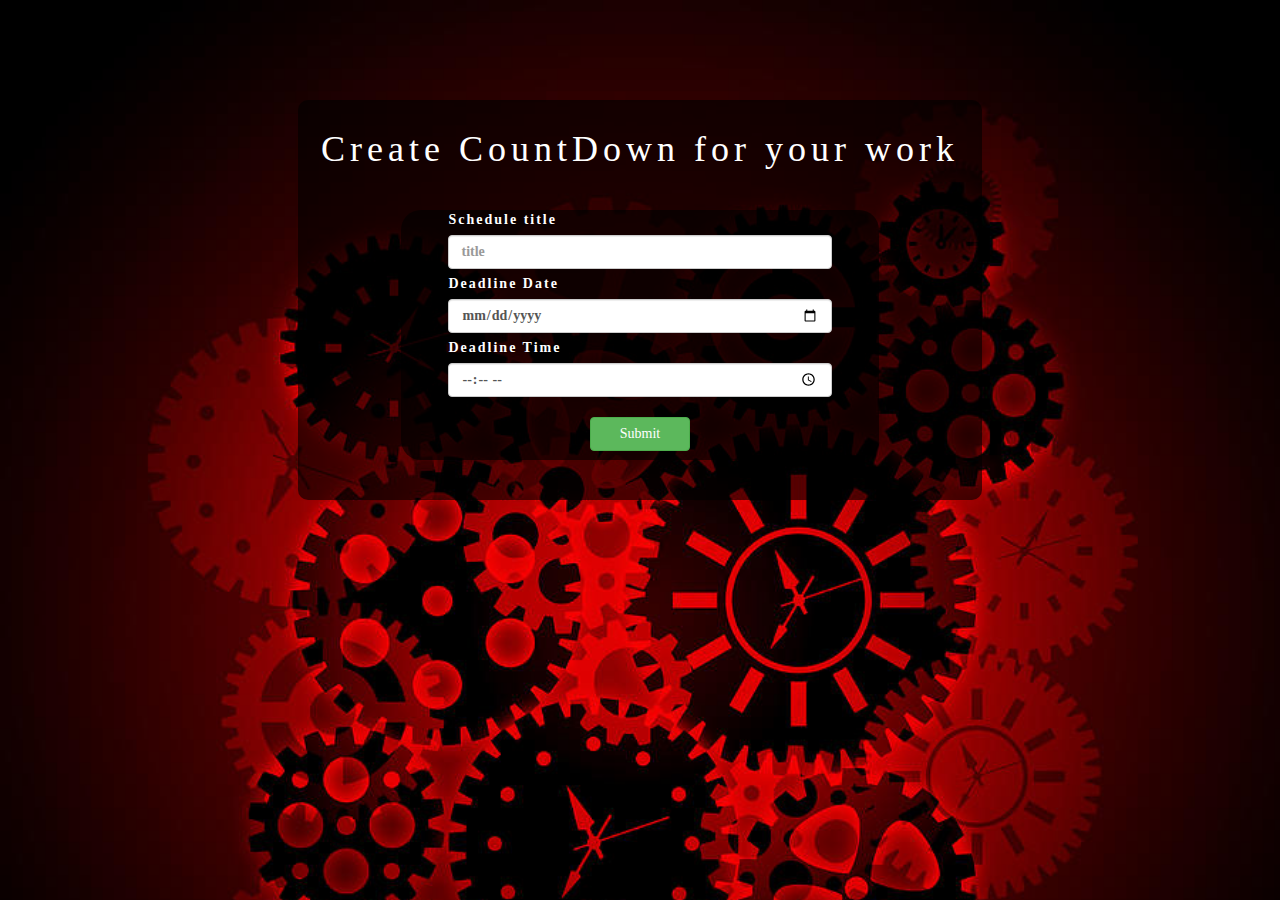
<file: Javascript Object/index.html>
<!DOCTYPE html>
<html lang="en">
<head>
	<meta charset="UTF-8">
	<title>Document</title>
	<link rel="stylesheet" href="https://maxcdn.bootstrapcdn.com/bootstrap/3.3.7/css/bootstrap.min.css" integrity="sha384-BVYiiSIFeK1dGmJRAkycuHAHRg32OmUcww7on3RYdg4Va+PmSTsz/K68vbdEjh4u" crossorigin="anonymous">
	<link rel="stylesheet" href="style.css">
	<script   src="https://code.jquery.com/jquery-3.1.0.min.js"   integrity="sha256-cCueBR6CsyA4/9szpPfrX3s49M9vUU5BgtiJj06wt/s="   crossorigin="anonymous"></script>
	<script src="https://maxcdn.bootstrapcdn.com/bootstrap/3.3.7/js/bootstrap.min.js" integrity="sha384-Tc5IQib027qvyjSMfHjOMaLkfuWVxZxUPnCJA7l2mCWNIpG9mGCD8wGNIcPD7Txa" crossorigin="anonymous"></script>
	
</head>
<body>
	<div class="container" >
		<div id="countdown1">
			<div class="title">
				<h1> Create CountDown for your work </h1>
			</div>
			<div class="schedule-input">
				<form id="countdownForm" action="" novalidate>
					<label for="countdown-title">Schedule title</label>
					<input class="form-control countdown-title" name="countdown-title" id="title" placeholder="title" type="text">
					<div class="countdown-input">
						
						<label for="countdown-deadline">Deadline Date</label>
						<input class="form-control countdown-date"  name="countdown-date" id="date" type="date">
						
						<label for="countdown-deadline">Deadline Time</label>
						<input class="form-control countdown-time" name="countdown-time"  id="time" type="time">
						<div class="countdown-submit">
						 <button id ="submit-countdown" class="btn btn-success">Submit</button>
						</div>
					</div>
					
				</form>
				
			</div>
		</div>
		<div id ="show-time" class="hide">
			<div id="show-schedule">
				<div id="display-title">
					<p>Hellooo waasip</p>
				</div>
				<div class="display-countdown ">
					<div class="display-time col-md-3 col-lg-3">
						<div id="show-days">
							
						</div>
						<div id="days">
							<p>Days</p>
						</div>
					</div>
					<div class="display-time col-md-3 col-lg-3">
						<div id="show-hours">
							
						</div>
						<div id="hours">
							<p>hours</p>
						</div>
					</div>
					<div class="display-time col-md-3 col-lg-3">
						<div id="show-min">
							
						</div>
						<div id="min">
							<p>Min</p>
						</div>
					</div>
					<div class="display-time col-md-3 col-lg-3">
						<div id="show-secs">
							
						</div>
						<div id="secs">
							<p>Secs</p>
						</div>
					</div>
				</div>
			</div>
		</div>
	</div>
	<script src="script.js"></script>
</body>
</html>
</file>
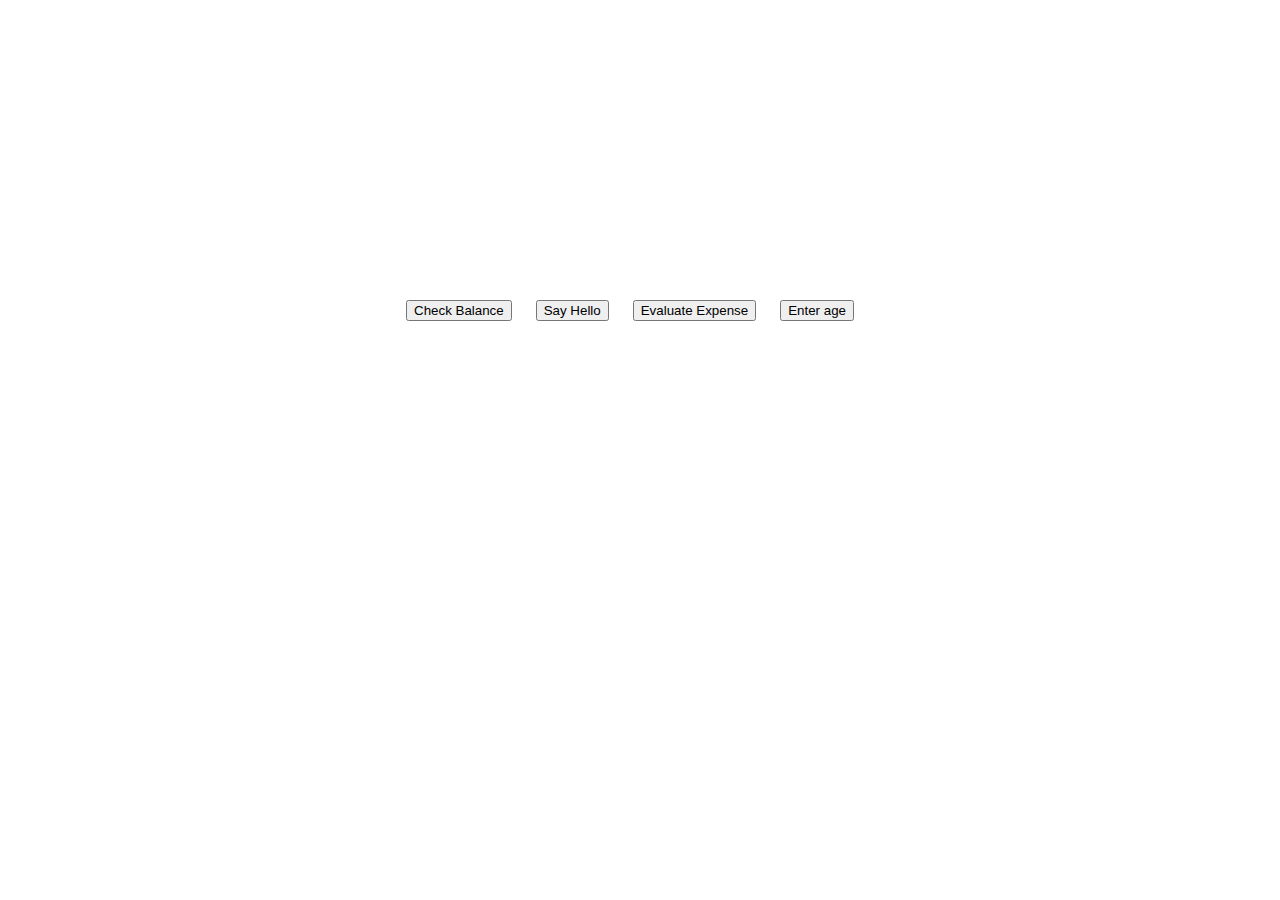
<file: Javascript-Error/index.html>
<!DOCTYPE html>
<html lang="en">
<head>
	<meta charset="UTF-8">
	<title>Document</title>
	<link rel="stylesheet" href="https://maxcdn.bootstrapcdn.com/bootstrap/3.3.6/css/bootstrap.min.css" integrity="sha384-1q8mTJOASx8j1Au+a5WDVnPi2lkFfwwEAa8hDDdjZlpLegxhjVME1fgjWPGmkzs7" crossorigin="anonymous">
	<script   src="https://code.jquery.com/jquery-2.2.1.min.js"   integrity="sha256-gvQgAFzTH6trSrAWoH1iPo9Xc96QxSZ3feW6kem+O00="   crossorigin="anonymous"></script>
<script src="https://maxcdn.bootstrapcdn.com/bootstrap/3.3.6/js/bootstrap.min.js" integrity="sha384-0mSbJDEHialfmuBBQP6A4Qrprq5OVfW37PRR3j5ELqxss1yVqOtnepnHVP9aJ7xS" crossorigin="anonymous"></script>
	<script src="script.js" ></script>
</head>
<body>

<div class="container" style="height:300px;">
	<div class="checkError" style="position:relative;width:50%; margin:300px auto; text-align:center;">
		
		<button class ="btn btn-primary" style="margin-right:20px;" onclick="catchReferenceError()">Check Balance</button>
		<button class ="btn btn-success" style="margin-right:20px;" onclick="catchSyntaxError()">Say Hello</button>
		<button class ="btn btn-warning" style="margin-right:20px;" onclick="catchEvalError()">Evaluate Expense</button>
		<button class ="btn btn-warning" style="margin-right:20px;" onclick="catchRangeError()">Enter age</button>
	</div>
</div>
	
</body>
</html>
</file>
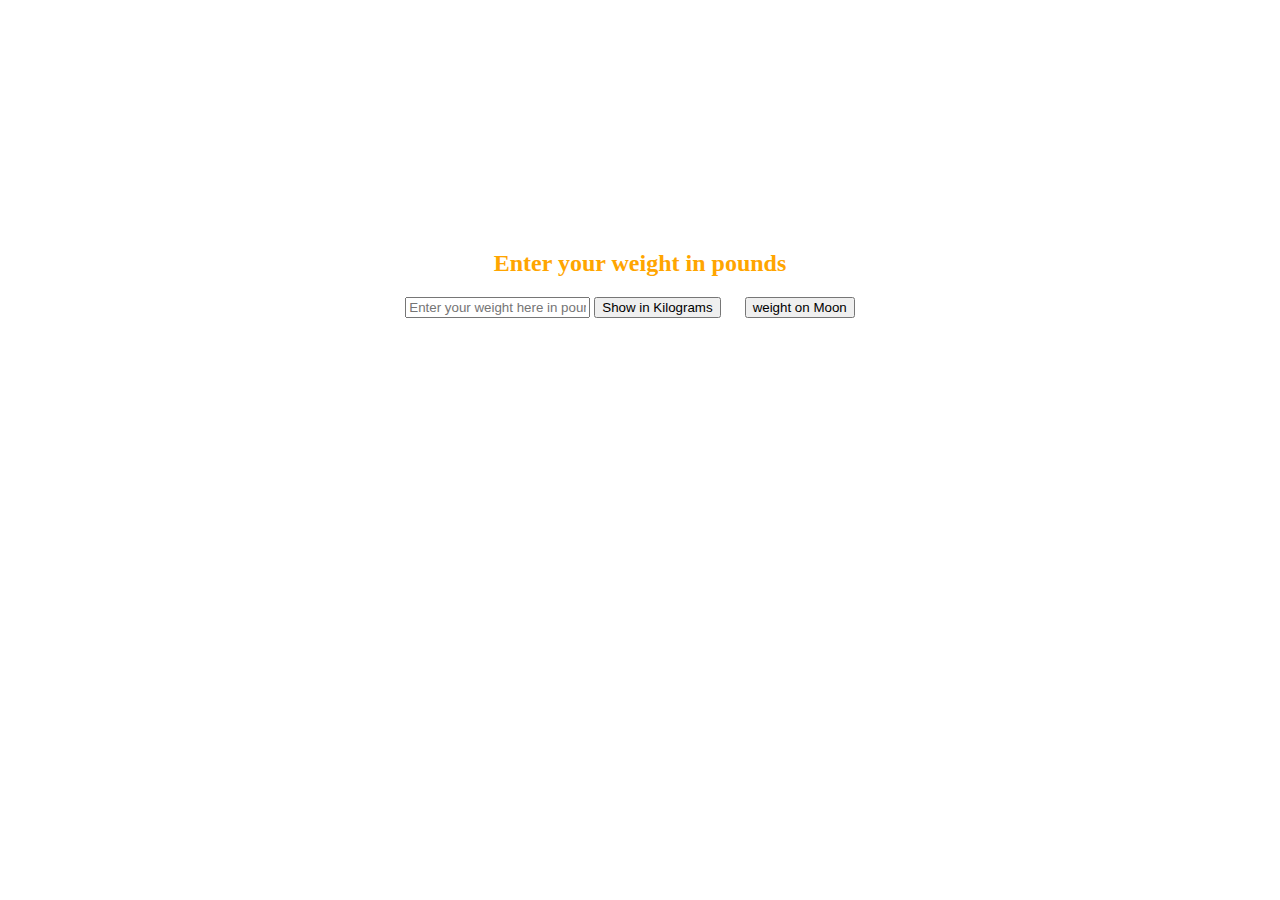
<file: Javascript-TypeConversion/index.html>
<!DOCTYPE html>
<html lang="en">
<head>
	<meta charset="UTF-8">
	<title>Document</title>
	<link rel="stylesheet" href="https://maxcdn.bootstrapcdn.com/bootstrap/3.3.6/css/bootstrap.min.css" integrity="sha384-1q8mTJOASx8j1Au+a5WDVnPi2lkFfwwEAa8hDDdjZlpLegxhjVME1fgjWPGmkzs7" crossorigin="anonymous">
	<script   src="https://code.jquery.com/jquery-2.2.1.min.js"   integrity="sha256-gvQgAFzTH6trSrAWoH1iPo9Xc96QxSZ3feW6kem+O00="   crossorigin="anonymous"></script>
<script src="https://maxcdn.bootstrapcdn.com/bootstrap/3.3.6/js/bootstrap.min.js" integrity="sha384-0mSbJDEHialfmuBBQP6A4Qrprq5OVfW37PRR3j5ELqxss1yVqOtnepnHVP9aJ7xS" crossorigin="anonymous"></script>
	<script src="script.js" ></script>
</head>
<body>
	<div class="container" style="height:300px;">
	<div class="checkError" style="position:relative;width:50%; margin:250px auto; text-align:center;">
		<h2 style="color: orange">Enter your weight in pounds </h2>
		<input class="form-control"  style="margin-bottom:30px" id ="weight" type="text" placeholder="Enter your weight here in pounds">	
		<button class ="btn btn-primary" style="margin-right:20px;" onclick="inKilo()">Show in Kilograms</button>
		<button class ="btn btn-success" style="margin-right:20px;" onclick="atMoon()">weight on Moon</button>
		<div class="result" style="text-align:center ; margin:50px">
		<label style ="color:green; font-size: 40px; margin:50px;" id="showWeight">
			
		</label>
		</div>
		
	</div>
</div>
</body>
</html>
</file>
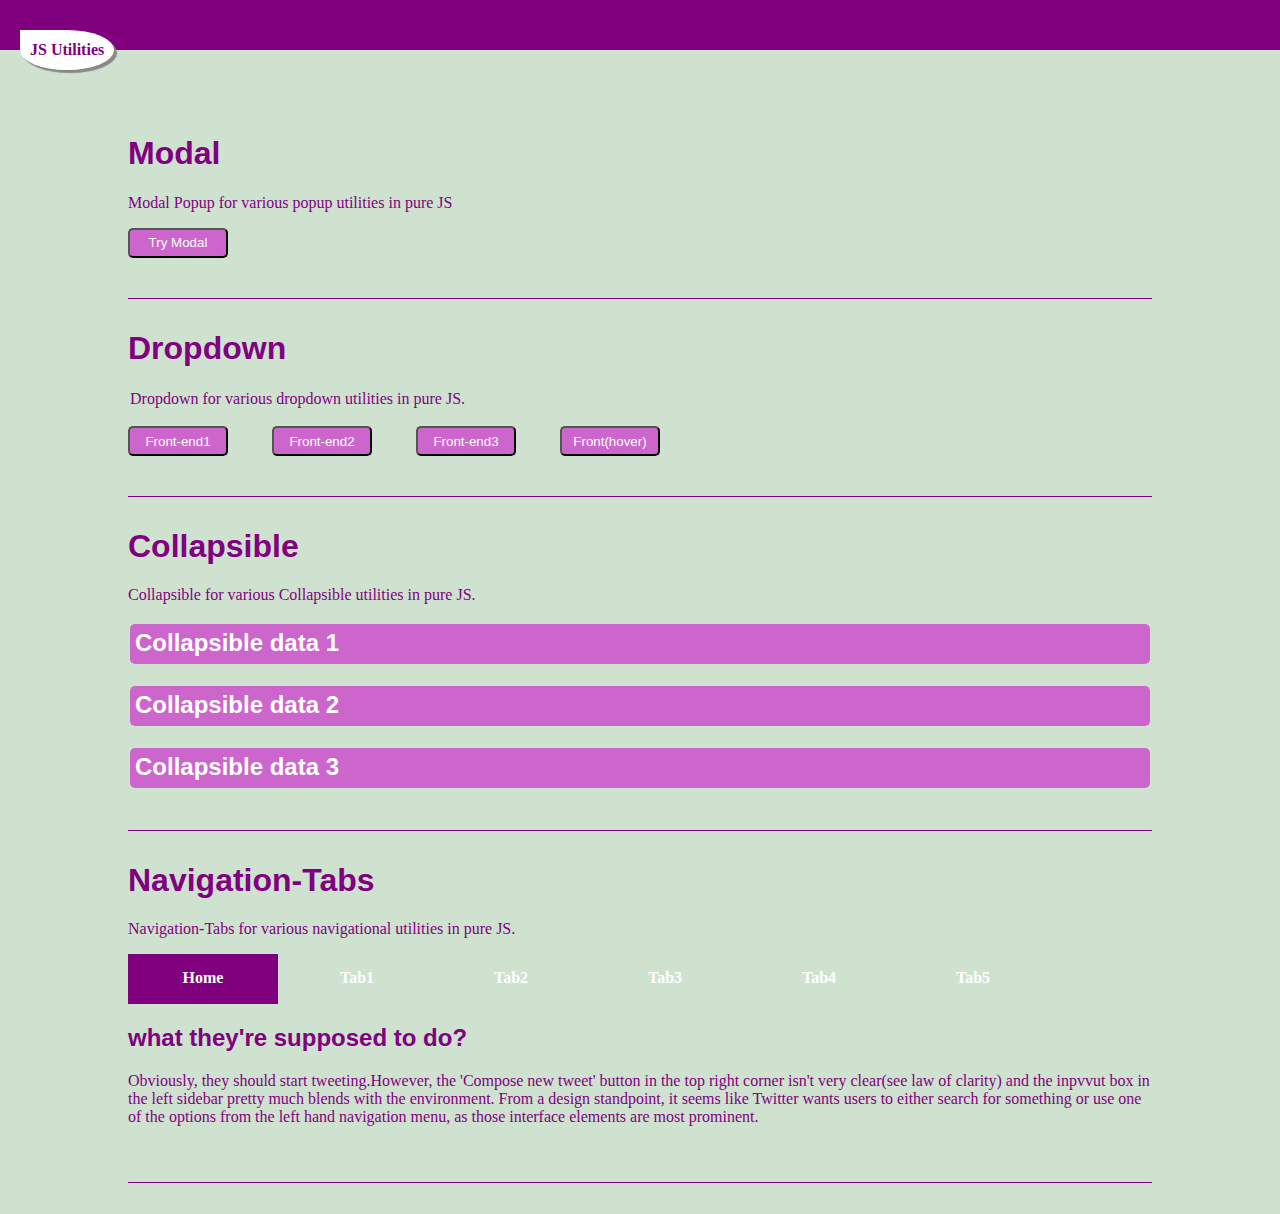
<file: Javascript Conditions/jsUtilities.html>
<!DOCTYPE html>
<html>
<head>
<title>Js Utilities</title>
<link rel="stylesheet" type="text/css" href="jsUtility.css">
</head>
<body>
<div class="main">
	<div class="header">
		<div class="heading">
        <p> JS Utilities </p> 
		</div>
	</div>
	<div class="container">
		<div class="modal">
			<h1>Modal</h1>
			<p>Modal Popup for various popup utilities in pure JS</p>
			<button class ="button-modifier" id="btnmodal" type="button">Try Modal</button>
			<div class="overlay overlay-notactive" id="overlay"></div>
			<div class="modal-section  modal-notactive" id="modalsection">
				<h1>Modal Title</h1>
				<div class="modal-content">
                 <p>Lorem ipsum dolor sit amet, consectetur adipiscing elit. Fusce convallis laoreet faucibus. Curabitur suscipit finibus arcu at sagittis. Suspendisse ut arcu in ex venenatis tristique. Fusce vestibulum nisl non elit molestie, accumsan varius nulla porttitor. Phasellus imperdiet tellus eu dapibus bibendum. Donec volutpat vel lacus vitae rutrum. Nullam laoreet ex eu lobortis hendrerit. Aenean elementum vestibulum quam, a accumsan sem tempor non.</p> 

                 
				</div>
				<button class="button-modifier close " id="close" type="button">Close</button>
				
			</div>
		</div>
		<div class="dropdown">
			<h1>Dropdown</h1>
			<p>Dropdown for various dropdown utilities in pure JS.</p>
			   <div class=" front-end-display">
            
               	   <button class="button-modifier front-end " type="button">Front-end1</button>
               	   
               	   <ul class="dropdown-list  list-notactive" id="dropdown-list1">
               	   	<li><a href="#">HTML</a></li>
               	   	<li><a href="#">CSS</a></li>
               	   	<li><a href="#">JAVASCRIPT</a></li>
               	   	<li><a href="#">BOOTSTRAP</a></li>
               	   	<li><a href="#">JQUERY</a></li>
                   </ul>
                   
               </div>
               <div class=" front-end-display">
                <button class="button-modifier front-end "  type="button">Front-end2</button>
                <ul class="dropdown-list  list-notactive" id="dropdown-list2">
               	   	<li><a href="#">HTML</a></li>
               	   	<li><a href="#">CSS</a></li>
               	   	<li><a href="#">JAVASCRIPT</a></li>
               	   	<li><a href="#">BOOTSTRAP</a></li>
               	   	<li><a href="#">JQUERY</a></li>
                   </ul>
               </div>
               <div class=" front-end-display">
               <button class="button-modifier front-end "  type="button">Front-end3</button>
               <ul class="dropdown-list  list-notactive" id="dropdown-list3">
               	   	<li><a href="#">HTML</a></li>
               	   	<li><a href="#">CSS</a></li>
               	   	<li><a href="#">JAVASCRIPT</a></li>
               	   	<li><a href="#">BOOTSTRAP</a></li>
               	   	<li><a href="#">JQUERY</a></li>
                   </ul>
               </div>
               <div class=" front-end-display">
               	<button class="button-modifier listHover  "  type="button">Front(hover)</button>
               	<ul class="dropdown-list  hoverList " id="dropdown-list4">
               	   	<li><a href="#">HTML</a></li>
               	   	<li><a href="#">CSS</a></li>
               	   	<li><a href="#">JAVASCRIPT</a></li>
               	   	<li><a href="#">BOOTSTRAP</a></li>
               	   	<li><a href="#">JQUERY</a></li>
                   </ul>
            </div>
			
		</div>
		<div class="collapsible" >
			<h1>Collapsible</h1>
			<p>Collapsible for various Collapsible utilities in pure JS.</p>
           <div class="collap">
           	<div class="collap-header">
            <h2>Collapsible data 1</h2>
            </div> 
           	<div class="collap-content">
             <p>Lorem ipsum dolor sit amet, consectetur adipiscing elit. Fusce convallis laoreet faucibus. Curabitur suscipit finibus arcu at sagittis. Suspendisse ut arcu in ex venenatis tristique. Fusce vestibulum nisl non elit molestie, accumsan varius nulla porttitor. Phasellus imperdiet tellus eu dapibus bibendum. Donec volutpat vel lacus vitae rutrum. Nullam laoreet ex eu lobortis hendrerit. Aenean elementum vestibulum quam, a accumsan sem tempor non  </p>
           	</div>
           </div>

           <div class="collap">
           <div class="collap-header">
           	<h2>Collapsible data 2</h2>
            </div>
           	<div class="collap-content">
             <p>Lorem ipsum dolor sit amet, consectetur adipiscing elit. Fusce convallis laoreet faucibus. Curabitur suscipit finibus arcu at sagittis. Suspendisse ut arcu in ex venenatis tristique. Fusce vestibulum nisl non elit molestie, accumsan varius nulla porttitor. Phasellus imperdiet tellus eu dapibus bibendum. Donec volutpat vel lacus vitae rutrum. Nullam laoreet ex eu lobortis hendrerit. Aenean elementum vestibulum quam, a accumsan sem tempor non  </p>
           	</div>
           </div>

           <div class="collap">
           	<div class="collap-header">
            <h2>Collapsible data 3</h2>
            </div>
           	<div class="collap-content">
             <p>Lorem ipsum dolor sit amet, consectetur adipiscing elit. Fusce convallis laoreet faucibus. Curabitur suscipit finibus arcu at sagittis. Suspendisse ut arcu in ex venenatis tristique. Fusce vestibulum nisl non elit molestie, accumsan varius nulla porttitor. Phasellus imperdiet tellus eu dapibus bibendum. Donec volutpat vel lacus vitae rutrum. Nullam laoreet ex eu lobortis hendrerit. Aenean elementum vestibulum quam, a accumsan sem tempor non  </p>
           	</div>
           </div>

		</div>

    <div class="tabs">
      <h1>Navigation-Tabs</h1>
      <p>Navigation-Tabs for various navigational utilities in pure JS.</p>
      <div class="tabs-list">
        <ul class="tabs-nav">
          <li class="tabs-content-active"><a href="#tab1">Home</a></li>
          <li><a href="#tab2">Tab1</a></li>
          <li><a href="#tab3">Tab2</a></li>
          <li><a href="#tab4">Tab3</a></li>
           <li><a href="#tab5">Tab4</a></li>
           <li><a href="#tab6">Tab5</a></li>
        </ul>
        <div class="tabs-content">
          <div id="tab1" class="tabs-content-active">
          <h2 class="tabs-heading">
           what they're supposed to do?
          </h2>
                    <p class="content"> Obviously, they should start tweeting.However, the 'Compose new tweet' button in the top right corner isn't very clear(see law of clarity) and the inpvvut box in the left sidebar pretty much blends with the environment. From a design standpoint, it seems like Twitter wants users to either search for something or use one of the options from the left hand navigation menu, as those interface elements are most prominent.</p>

            
          </div>
          <div id="tab2">
          <h2 class="tabs-heading">
            what they're supposed to do?
          </h2>
                    <p class="content"> Obviously, Tab2 it is</p>
       
          </div>
          <div id="tab3">
            <h2 class="tabs-heading">
             what they're supposed to do?
          </h2>
            <p class="content"> Obviously, Tab3 it is</p>
            
          </div>
          <div id="tab4">
           <h2 class="tabs-heading">
            Lo what they're supposed to do?
          </h2>
            <p class="content"> Obviously, Tab4 it is</p>
           
          </div>
          <div id="tab5">
            <h2 class="tabs-heading">
             what they're supposed to do?
          </h2>
            <p class="content"> Obviously, Tab5 it is</p>
            
          </div>
          <div id="tab6">
           <h2 class="tabs-heading">
             what they're supposed to do?
          </h2>
           <p class="content"> Obviously, Tab6 it is</p>
            
          </div>
        </div>

      </div>

    </div>
	</div>

</div>
<script type="text/javascript" src="jsUtility.js"></script>
</body>
</html>
</file>
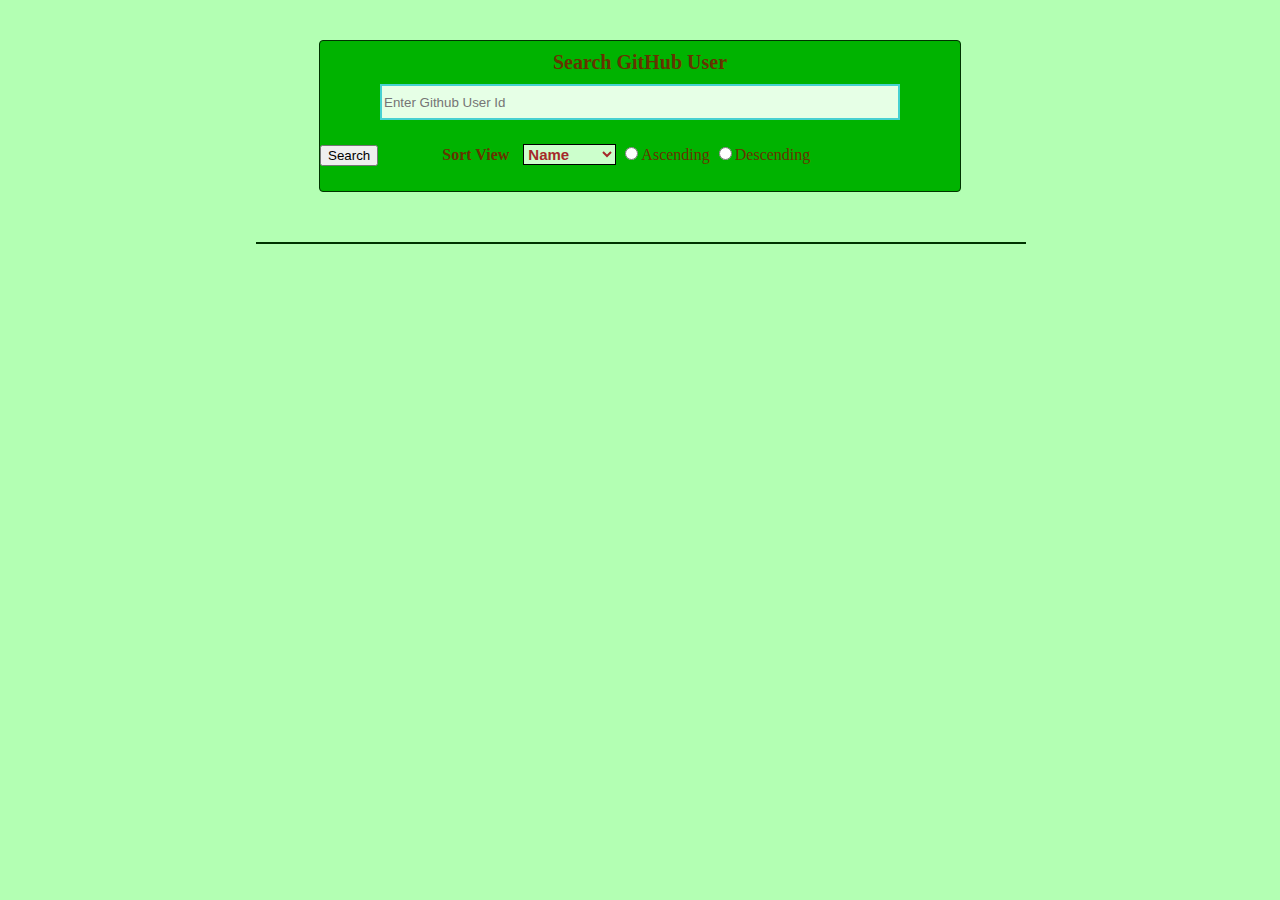
<file: Javascript-Arrays/usersearch.html>
<!DOCTYPE html>
<html>
<head>
	<title>Github User Details</title>
</head>
<link rel="stylesheet" type="text/css" href="style.css">
<body>
<div class="conatiner">
	<div class="search-section">
	<label for="search"><h2>Search GitHub User</h2></label>
	       <input class="search" type="text" placeholder="Enter Github User Id "></input>
	       <button class="btn" >Search</button>
	       <div class="sorting">
	           <h4>Sort View</h4>
	       	   <select class="sort-type">
 				   <option>Name</option>    	
 				   <option>Location</option>
 				   <option>Followers</option>
	           </select>
	           <input type="radio" value="ascending">Ascending</input>
	           <input type="radio" vaue ="descending">Descending</input>
	       </div>
	       
    </div>
    <div class="user-container">

    	
    </div>
   
</div>

<script type="text/javascript" src="script.js"></script>
</body>
</html>
</file>
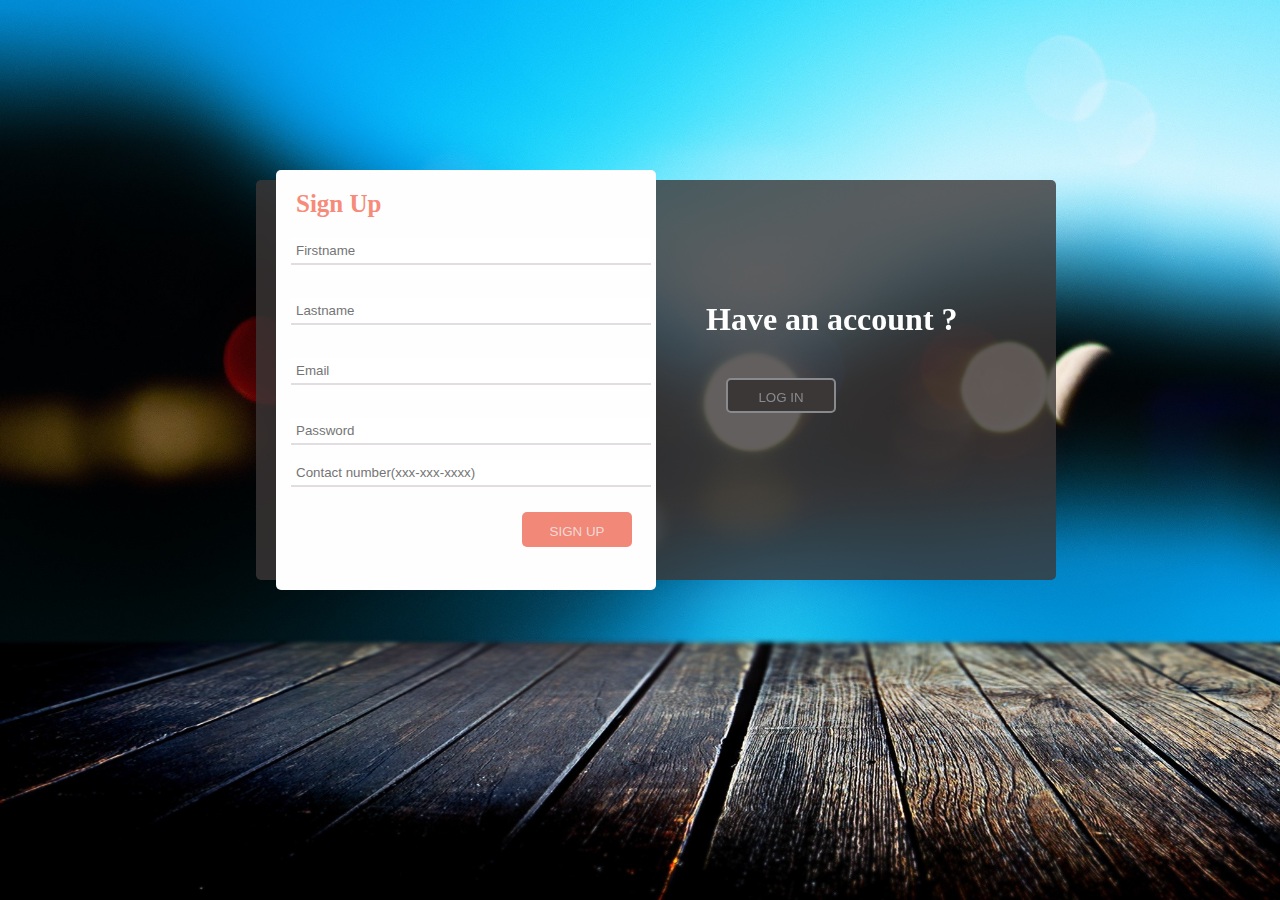
<file: Javascript-RegularExpression/Login.html>
<!DOCTYPE html>
<html>
<head>
<title>Log in </title>
<link rel="stylesheet" type="text/css" href="login.css">
<meta name="viewport" content="width=device-width, initial-scale=1.0" />
</head>
<body>
<div class = "main">
  <div class="container">
  	<div class="form">

      <div class="signUp  pull-right">
         <h1 >Have an account ?</h1> 
         <br>
         <button class="btn-modifier" id="logIn" type="button">LOG IN</button>
         
      </div>
      <div class="logIn  pull-left">
      	<h1>Don't have an account</h1>
      	<br>
      	<button class="btn-modifier" id="signUp" type="button">SIGN UP</button>
      </div>
      </div>
    <div class="signupLogin" id="Sign-upLog-in" >
    	<div class="signupForm" id="signupForm">
         <h1>Sign Up</h1>
         <form>
          <input class="input-box" type="text" id="fname" required  name ="firstname" placeholder="Firstname">
          <span id="name-error" class="error-msg "></span>
          <br>
          <input class="input-box" type="text" id="lname" required name="lastname" placeholder="Lastname">
          <span id="lastname-error" class="error-msg "></span>
          <br>
          <input class="input-box" type="email" id="email-id" name="email" placeholder="Email">
          <span id="emailname-error" class="error-msg "></span>
          <br>
          <input class="input-box" type="password" id="pwd" name="password" placeholder="Password">
          <span id="password-error" class="error-msg "></span>
          <input class="input-box" type="text" name="tel" id="tel" placeholder="Contact number(xxx-xxx-xxxx)">
          <span id="telephone-error" class="error-msg "></span>
         </form>
         <button class="signup-btn" type="button">SIGN UP</button>
    	</div>
    	<div class="loginForm" id="loginForm">
        <h1>Log In </h1>
        <form>
         <input class="input-box" type="email" name ="email" placeholder="Email">
         <br>
         <input class="input-box" type="password" name="password" placeholder="Password">
        </form> 
         <button class="signup-btn" type="button">Log in</button>
    	</div>
    </div>  
  </div>
</div>
<script src="https://ajax.googleapis.com/ajax/libs/jquery/1.11.3/jquery.min.js"></script>
    <script src="script1.js"></script>
</body>
</html>
</file>
<file: Javascript Object/style.css>
html,body
{
	height:100%;

}

body
{
	background: url("clock.jpg") , no-repeat fixed center;
	background-size: cover;
	background-color: rgba(0,0,0,0.6);
}

#countdown1{

position: relative;
display:block;
font-family:cursive;
letter-spacing: 5px;
width:60%;
margin: 100px auto;
background-color: rgba(0,0,0,0.6);
border-radius: 10px;
color:white;
height:400px;
}

#countdown1 .title
{
	text-align: center;
	padding-top:10px;
}
.schedule-input
{
	position: relative;
	width:70%;
	margin:40px auto;
	letter-spacing: 2px;
	font-weight: bolder;
	height: 250px;
	background-color: rgba(0,0,0,0.6);
	border-radius: 20px;
	
}

.schedule-input form
{
	position: relative;
	width:80%;
	margin:40px auto;
	
}
.countdown-input label
{
	margin-bottom: 5px;
	margin-top: 5px;
		
}
.countdown-submit 
{
text-align: center;	
}
.countdown-submit button
{
	width: 100px;
	margin-top: 20px;
}

#show-time
{
	width:80%;
	position: relative;
	top:100px;
	margin: 100px auto;
	height: 100%;
	border-width: 20px;
	border: white;
	color:white;
	text-align: center;
	font-size: 25px;


	
}

.display-countdown
{
	color:white;
	font-family:georgia;
	border-radius: 20px;
	border-color: white;
	border-width: 5px;
	position: relative; 
	height: 100%;
	background-color: rgba(0,0,0,0.6);
}

.display-time
{
	height: 400px;
	position: relative;
	text-align: center;
}
#show-days ,#show-hours, #show-min, #show-secs
{
	position: relative;
	height: 350px;
	font-size: 150px;
	
}
#hours, #days,#min,#secs
{
	position:absolute;
	bottom: 0;
}
</file>
<file: Javascript Conditions/jsUtility.css>
body, html  {

padding: 0;
margin: 0;

}

body h1 
{
	font-family: sans-serif;
	color: purple;
}

body p{
	font-family: serif;
	color:purple;
}

body{
	background-color: #cfe2cf;
}

.main{

	height:100%;
	width: 100%;
	padding: 0;
	margin: 0;

}

.header{

	position: relative;
	background-color: purple;
	height: 50px;
	width: 100%;
}

.heading{

	position:absolute;
	background-color: white;
	height:30px;
	top: 30px;
	left: 20px;
	text-align: center;
	padding:5px 10px 5px 10px;
	box-shadow: 3px 3px 1px #888888;
	max-width: 250px;
	border-bottom-right-radius: 50%;
	border-bottom-left-radius:50%;
	border-top-right-radius: 50%;
	
}

.heading p{
	position: relative;
	top: -10px;
	font-weight: bold;
}
.container{

	position: relative;
	padding-top: 5%;
	padding-left: 10% ;
	padding-right: 10% ;

}

li ,ul{
	list-style: none;
}

.modal, .dropdown,.collapsible ,.tabs{
	margin-bottom: 3%;
	border-bottom: 1px solid purple;
	padding-bottom: 40px;
	

}

.modal-section{

	position: absolute;
	height: 400px;
	width: 400px;
	z-index: 1000;
	top:18%;
	left: 35%;
	border: 1px solid purple;
	background-color: #ffb3ff;
	padding: 20px;

}

.modal-content{

	padding: 20px 20px 20px 20px;
}
.close{

	float: right;
}


.modal-notactive
{
	transform:scale(0.7,0.7);
	visibility: hidden;
	transition: all 0.2s ease;
	animation-name:modal-disappear;
	animation-duration:0.2s;
	animation-timing-function: ease-in-out;
}

.modal-active{
	visibility: visible;
	transition: all 0.3s ease;
	animation-name:modal-appear;
	animation-duration:0.3s;
	animation-timing-function: ease-in-out;
}


@-webkit-keyframes modal-appear{
	0%{transform:scale(0.2,0.2);}
	20%{transform:scale(0.4,0.4); }
	50%{transform:scale(0.6,0.6); }
	70%{transform:scale(0.8,0.8);}
	100%{transform:scale(1.0,1.0);}
	
}


@-webkit-keyframes modal-disappear{
	0%{transform:scale(1.0,1.0);}
	50%{transform:scale(0.8,0.8); }
	100%{transform:scale(0.6,0.6);}
		}


		.dropdown p{
			padding: 2px;
		}
.button-modifier{

	height: 30px;
	width: 100px;
	text-align: center;
	background-color: #cc66cc;
	color:white;
	font-weight: 10px;
	border-radius: 5px;
	cursor: pointer;
}

.dropdown-list li:last-child {
    border-bottom: none;
}

.dropdown-list{
background-color: white;
border: 1px solid purple;
width: 100px;
text-align: left;
border-radius: 5px;
position: absolute;
font-size: 5px;
padding: 0;
visibility: hidden;
cursor: pointer;
margin: 2px;

}


.listHover:hover + .hoverList{

visibility: visible;

}

.hoverList:hover{

visibility: visible;
}


.list-notactive{
	visibility: hidden;

}
.list-active{
visibility: visible;
}

.front-end-display{

	display: inline-block;
	
	margin-right: 40px;
	position: relative;

	}


.overlay{
			position: fixed;
			height: 100%;
			width: 100%;
			z-index: 999;
			top:0;
			left: 0;
            background-color: rgba(0,0,0,0.7);
		}

		.overlay-active{

			display: block;
		}
      .overlay-notactive{
      	
      	display: none;
      }

.dropdown-list a {
    display: block;
    text-decoration: none;
    border-bottom: 1px solid #FDF8FF;
    font-size: 14px;
    text-align: left;
    padding: 7px;
    color: #9A799A;

}


.dropdown-list a:hover
{
background-color: purple;
color:white;
}

/* Collapsible*/

.collap-header{
	background-color: #cc66cc;
	border-radius: 5px;
	margin: 2px;
	height: 40px;

}


.collap-header h2{
	color: white;
	font-family: sans-serif;
	padding: 5px;
}

.collap-content{
	height: 0;
	background-color: white;
	position: relative;
	border-radius:  5px;
	overflow: hidden;
	transition-property: height;
	transition: all 0.5s ease;
	
}

.collap-active{
	height: 100px;
}

.tabs-list li{
	display: inline-block;
	position: relative;
	
	width:150px;
	text-align: center;
	height: 50px;
	
}
.tabs-nav li a{
	text-decoration: none;

	color:white;
	position: relative;
    text-align: center;
    top:15px;
    font-weight: bold;
transition: all 0.3s ease;
}



.tabs p
{
	font-family: serif;
}
.tabs-nav {
	display: inline-block;
	color:purple;
	margin: 0;
	padding: 0;

}


.tabs-nav li:hover{

	background-color: purple;
	color:white;
}

.tabs-heading{
	color:purple;
	font-family: sans-serif;
}

.tabs-content div
{
	display: none;
}

.tabs-content .tabs-content-active{
	display: block;

}

.tabs-nav > li.tabs-content-active
{
	background-color: purple;
}
</file>
<file: Javascript-Arrays/style.css>
body ,html{
	margin: 0;
	padding: 0;
	border:0;
}

body{
	font-family: georgia;
	background-color: #b3ffb3;
}
.container{
	width: 80%;
	margin: 0 auto;
}
.search-section{

	width:50%;
	margin: 40px auto;
	background-color: #00b300;
	color:#663300;
	display: block;
	border-radius: 4px;
	border:1px solid #003300;
}

.search-section h2{

margin: 5px auto;
padding-bottom: 5px;
font-weight: bold;
font-size: 20px;
width: 40%;
padding-top: 5px;
text-align: center;
}
.search{
	width: 80%;
	height: 30px;
	background-color: #e6ffe6;
	margin:0px auto; 
	border:2px solid #47d1d1;
	margin-left: 60px
	}

.sorting{
	position: relative;
	display: inline-block;
	width: 80%;
	margin:  5px auto;
	margin-left:60px;

	}

.sorting h4{
	display: inline-block;
	margin-right: 10px;
}	


.sort-type{
	color:brown;
	background-color: #ccffcc;
	border: 1px solid black;
	font-size: 15px;
	font-weight: bold;
}

.user-container{
	width: 60%;
	display: inline-block;
	border:1px solid #003300;
    margin: 10px auto;
    margin-left: 20%;
}

.user{
     border-radius: 4px;
     border:2px solid #264d00;
     background-color: #ccffdd;
     text-align: left;
     line-height: 1.5px;
     margin: 10px;
     height: auto:;
 }

 .user h2{
 	text-align: center;
 	text-transform: capitalize;
 }
 .user ul {
    list-style: none;
    padding:0;
 }

.user a{
	text-decoration:none;
}
 .user ul li{
     display: block;
     margin: 2px 4px;
     height: 30px;
     text-overflow: ellipsis;
     position: relative;
     border:1px solid brown;
      }

.user ul li:nth-child(odd){
	background-color: #00cc99;
	color:#663300;
}
 

.user ul li:nth-child(even){
	background-color: #00ffbf;
	color:#663300;
}

.user ul  li div{
display: inline-block;
}
      
.user  ul li h4, p{
   
display: inline-block;
margin:0;
margin-left:10px;
margin-top: 12px;
}

 
.user ul li h4{
text-transform: capitalize;
}

.delete{

	height: 20px;
	width: 20px;
	margin-right:20px;
	float: right;
	bottom: 8px;
	position: relative;
	
}

.delete:hover{
	cursor: pointer;
}
</file>
<file: Javascript-RegularExpression/login.css>
body ,html,head,title {
	
	padding:0;
	margin:0;
	border:0;

}

.main{

	background: url("login.jpg") no-repeat ;
    width: 100%;
    background-size: cover;
        position: fixed;
        height: 100%;
}

.container{
     
	background-color: rgba(60, 55, 55, 0.8);
	top:20%;
    left: 20%;
    height:400px; 
    position: relative;
    width: 800px;
    border-radius: 5px;
    z-index: 999;
    
}

.form{

	
	height: 400px;
	width: 800px;
}

h1{
	color:white;
}


p{  
	padding-right: 60px;
	padding-left: 60px;
}

a{

	text-decoration: none;
}


.logIn{

padding-top: 50px;
width:350px;
display: inline-block;
height: 400px;
margin: 50px ;


}
.signUp{
	padding-top: 50px;
	width: 350px;
	display: inline-block;
    height: 400px;	
    margin-top: 50px;

}
.pull-right{

	float: right;
}

.pull-left{

	float:left;
}

.signupLogin h1{

color:#f68b7a;
font-size: 25px;
margin: 20px ;

}

.signupLogin{
	position:absolute;
	top: -2.5%;
	height: 420px;
	left:20px;
	width: 380px;
	z-index: 1000;
	background-color: rgba(254, 254, 254, 1); 
	transition: all 0.3s ease;
    -webkit-transition: all 0.3s ease;
    -moz-transition: all 0.3s ease;
    border-radius: 5px;
	}

.input-box {
    width: 350px;
    padding: 5px;
    margin-left: 15px;
    border: none;
    border-bottom: 2px solid #e1dde1;
    color: #f68b7a;
    padding: 5px;
    text-decoration: none;
    margin-bottom: 15px;
}

.signup-btn{
	display: inline-block;
    margin-right: 24px;
    float: right;
    padding: 8px;
    margin-top: 10px;
    border-radius: 5px;
    width: 110px;
    height: 35px;
    color: #f3d9d5;
    text-align: center;
    margin-bottom: 0;
    font-weight: 400;
    line-height: 1.42857143;
    white-space: nowrap;
    vertical-align: middle;
    -ms-touch-action: manipulation;
    touch-action: manipulation;
    cursor: pointer;
    -webkit-user-select: none;
    -moz-user-select: none;
    -ms-user-select: none;
    user-select: none;
    background-image: none;
    background-color: #f18878;
    border: 2px solid transparent;
    -webkit-appearance: none;

}

.login-active{

	left: 370px;
    animation-name: loginbox;
    animation-duration: 0.5s;
    animation-timing-function: ease-in-out;
}

.signup-active {
        left: 30px;
    animation-name: signupbox;
    animation-duration: 0.5s;
}

.signupForm{
	display: block;
	top: 150px;
}

.loginForm{
display:none;
top:150px;

}
.signup-active-loginForm{
	display: none;
}

.signup-active-signupForm{
	display: block;
}

.login-active-loginForm{
	display: block;
}
.login-active-signupForm{

	display: none;
}

@-webkit-keyframes loginbox {
    0%   {left:30px;}
    40%  {left:400px;}
    65%  {left:360px;}
    90%  {left:380px;}
    100% {left:370px;}
}

@-webkit-keyframes signupbox {
    0%   {left:370px;}
    40%  {left:0px;}
    65%  {left:40px;}
    90% {left:20px;}
    100% {left:30px;}
}

.btn-modifier {
    padding: 8px;
    margin-left: 20px;
    border-radius: 5px;
    width: 110px;
    height: 35px;
    color: #898a8e;
    text-align: center;
    margin-bottom: 0;
    font-weight: 400;
    line-height: 1.42857143;
    white-space: nowrap;
    vertical-align: middle;
    -ms-touch-action: manipulation;
    touch-action: manipulation;
    cursor: pointer;
    -webkit-user-select: none;
    -moz-user-select: none;
    -ms-user-select: none;
    user-select: none;
    background-image: none;
    background-color: #3c3737;
    border: 2px solid #898a8e;
    -webkit-appearance: none;
}

.loginForm:after {
    content: "";
    display: block;
    clear: both;
}
.signupForm.active {
    display: block;
}

.loginForm.active {
    display: block;
}
.error-msg
{
    color: red;
    font-size: 12px;
    display: block;
    margin-left: 20px;
    
}
}
</file>
